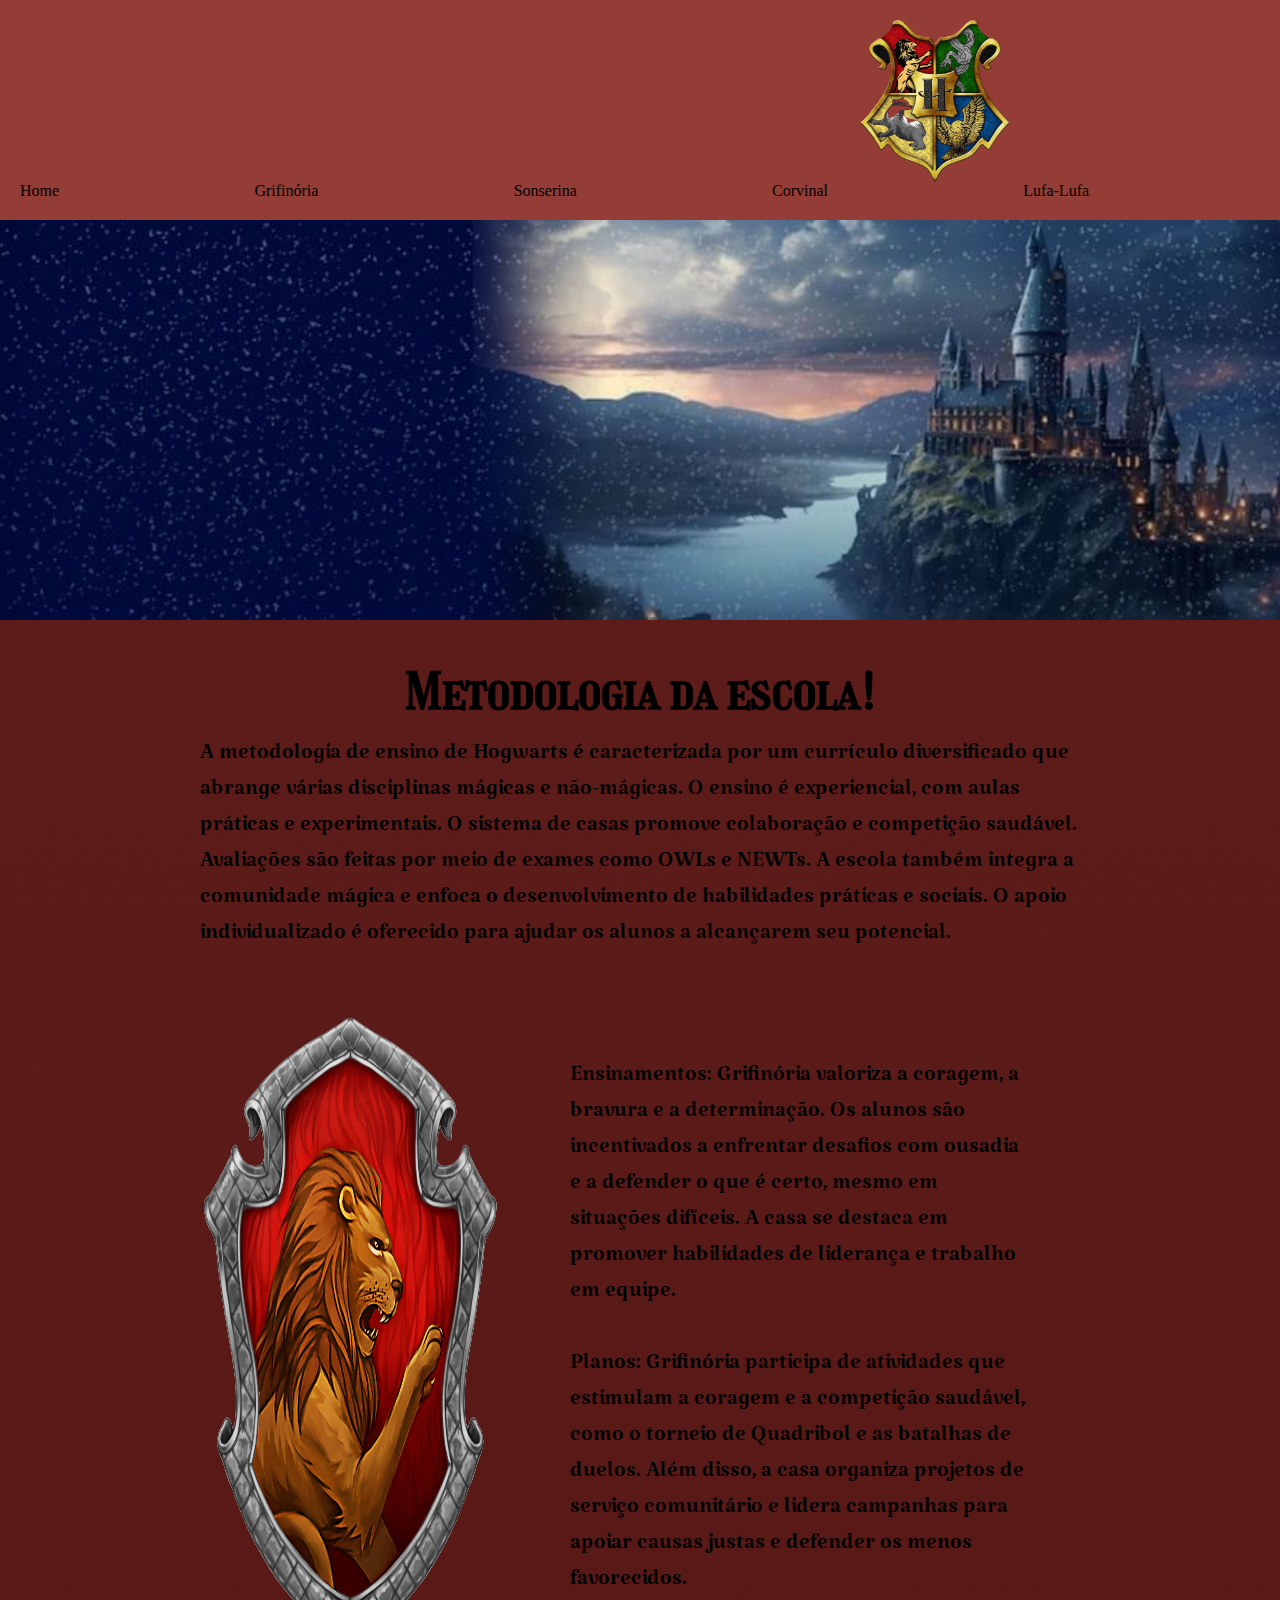
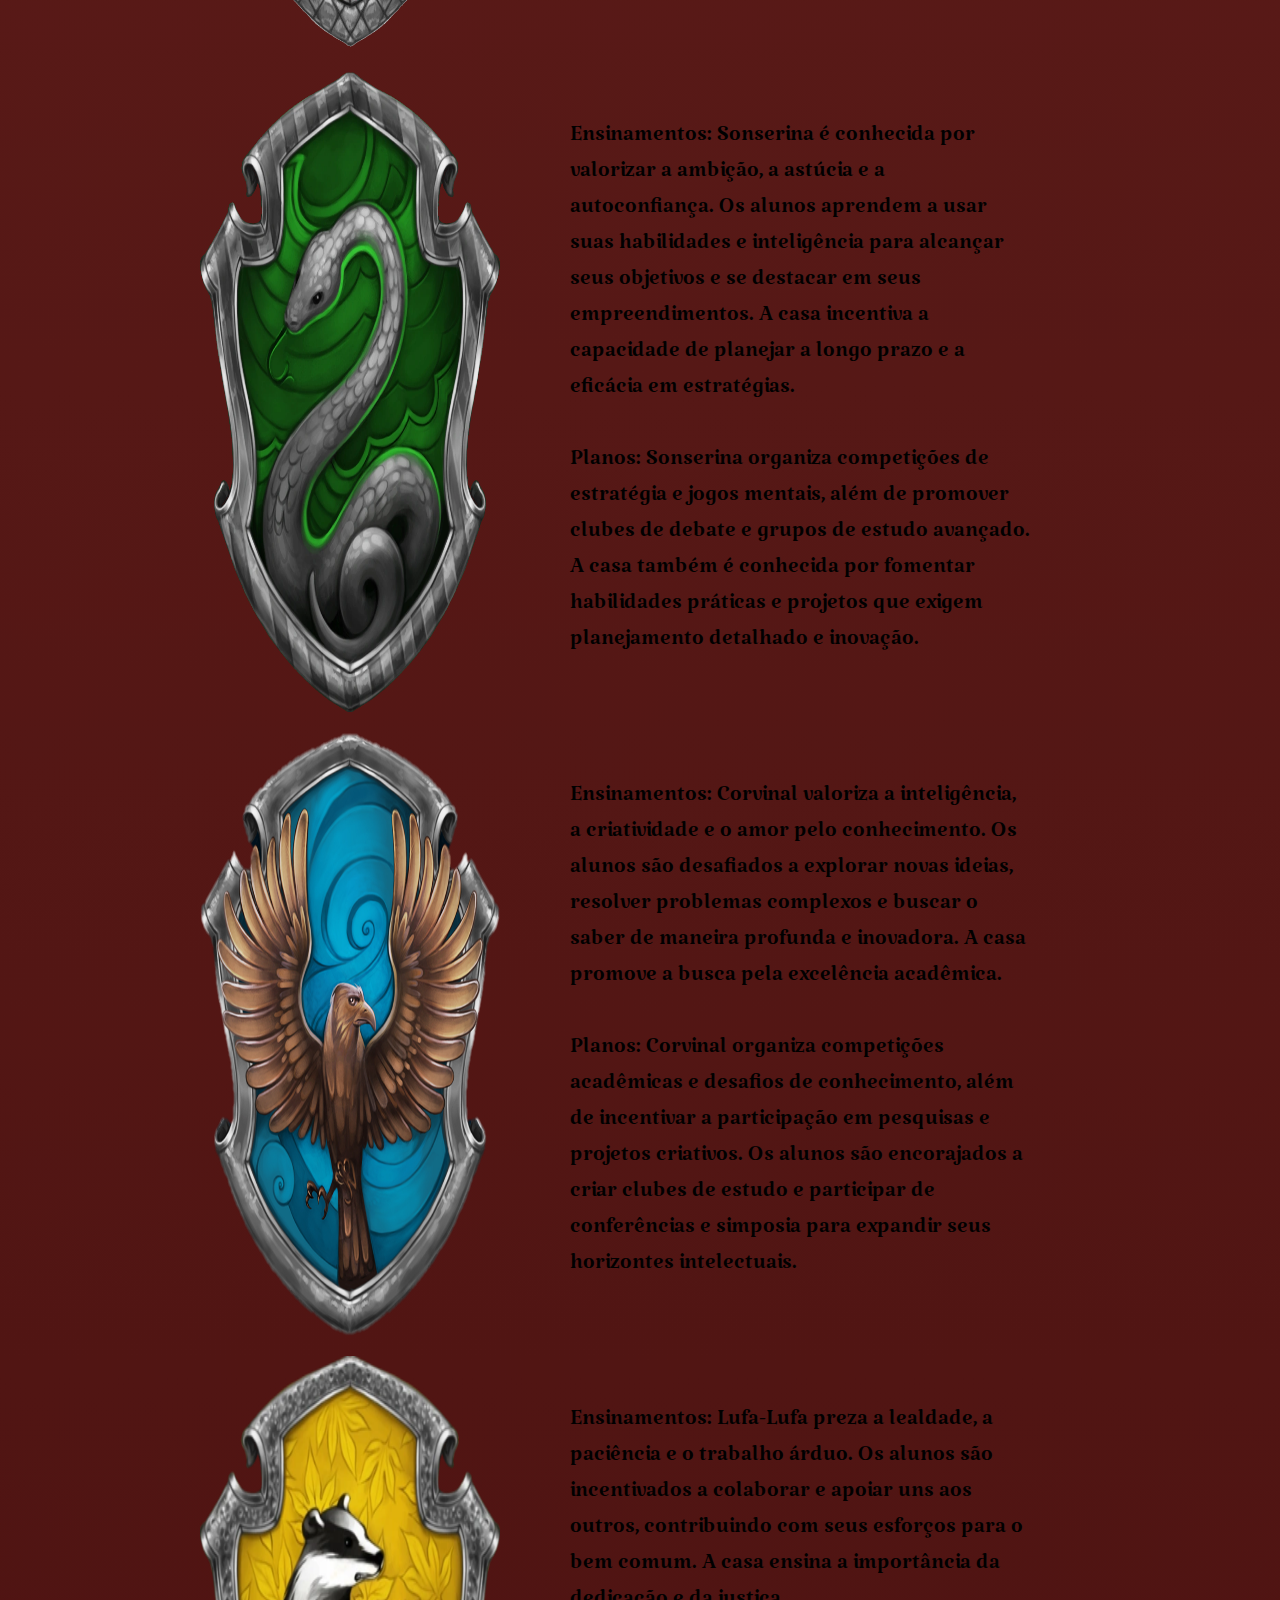
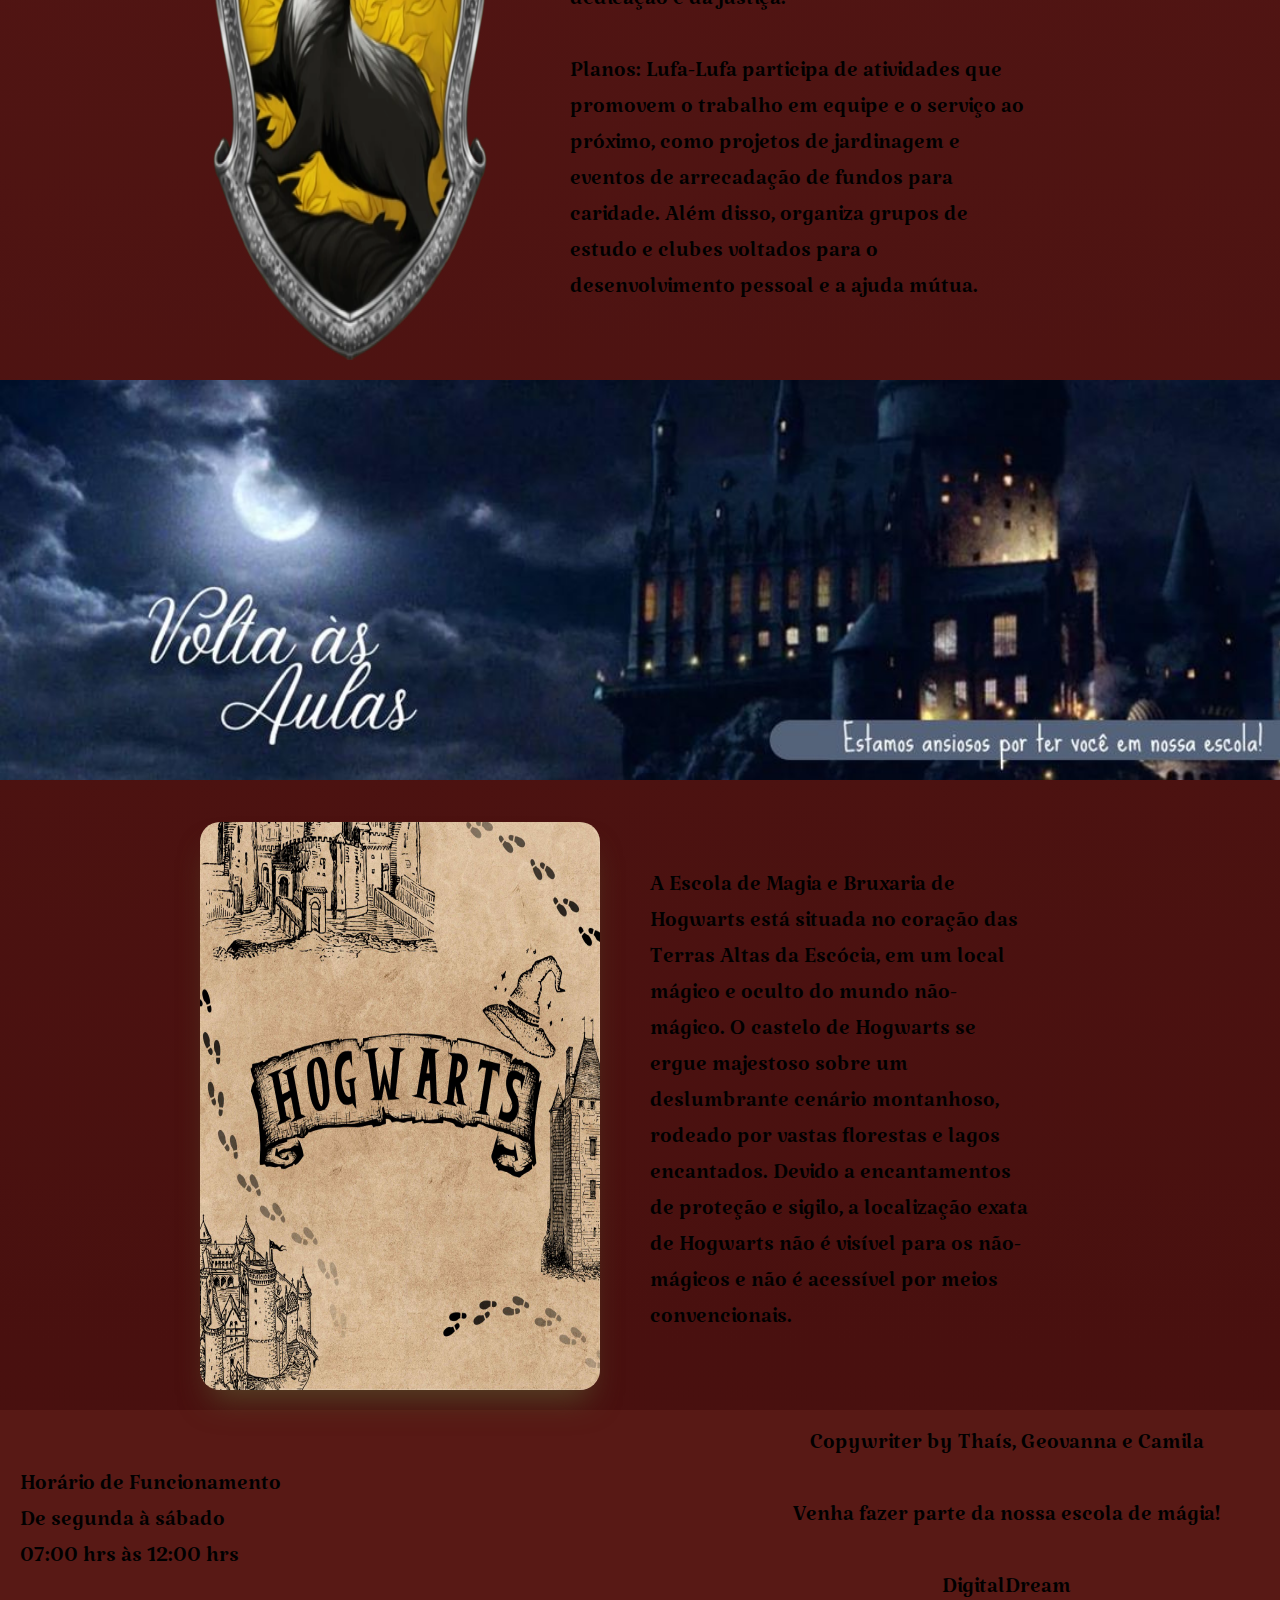
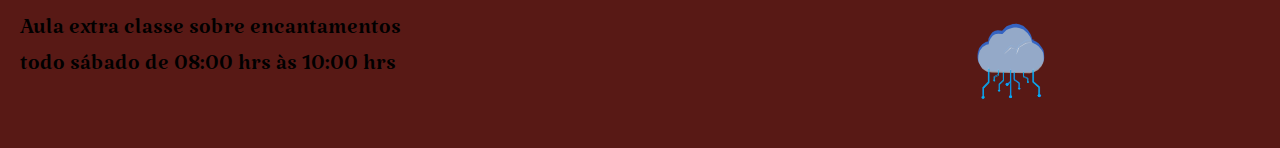
<file: index.html>
<!DOCTYPE html>
<html lang="PT-BR">
<head>
    <meta charset="UTF-8">
    <meta name="viewport" content="width=device-width, initial-scale=1.0">
    <title>Document</title>
    <link rel="stylesheet" href="style-home.css">
</head>
<body>
    <div>

    <header>

        <a href="index.html"><img class="imagemLogo"src="imagens/logo.png" alt="logo"> </a>
        <div class="elementosCabeçalho">
        <a class="especificoElemento"href="index.html">Home</a>
        <a class="especificoElemento" href="Grifinoria.html">Grifinória</a>
        <a class="especificoElemento" href="Sonserina.html">Sonserina</a>
        <a class="especificoElemento"href="Corvinal.html">Corvinal</a>
        <a class="especificoElemento" href="Lufa-Lufa.html">Lufa-Lufa</a>
        <a class="especificoElemento" href="contrato.html">Contrato</a>
        <a class="especificoElemento"href="formulario.html">formulario</a>
        <a class="especificoElemento" href="contato.html">Contato</a>
    </div>
    </header>

</div>

   
    <img class="escola" src="imagens/escola.jpeg" alt="escola">
    <br> <br>

    <div class="conteudogeral">

    <h2>Metodologia da escola!</h2>
    <br>
  
    <p>A metodologia de ensino de Hogwarts é caracterizada por um currículo diversificado que abrange várias disciplinas mágicas e não-mágicas. O ensino é experiencial, com aulas práticas e experimentais. O sistema de casas promove colaboração e competição saudável. Avaliações são feitas por meio de exames como OWLs e NEWTs. A escola também integra a comunidade mágica e enfoca o desenvolvimento de habilidades práticas e sociais. O apoio individualizado é oferecido para ajudar os alunos a alcançarem seu potencial.</p>
    <br><br>

  

    <div class="alinharTexto">
   
    <img class="imagensCasas" src="imagens/Foto-Grifinoria.png.png" alt="casa grifinoria">
    <p class="arrumarTexto"> Ensinamentos: Grifinória valoriza a coragem, a bravura e a determinação. Os alunos são incentivados a enfrentar desafios com ousadia e a defender o que é certo, mesmo em situações difíceis. A casa se destaca em promover habilidades de liderança e trabalho em equipe.
        <br> <br>

        Planos: Grifinória participa de atividades que estimulam a coragem e a competição saudável, como o torneio de Quadribol e as batalhas de duelos. Além disso, a casa organiza projetos de serviço comunitário e lidera campanhas para apoiar causas justas e defender os menos favorecidos.</p>
       </div>

       <div class="alinharTexto">
    <img class="imagensCasas" src="imagens/Foto-Sonserina.png" alt="casa sonserina">
    <p class="arrumarTexto"> Ensinamentos: Sonserina é conhecida por valorizar a ambição, a astúcia e a autoconfiança. Os alunos aprendem a usar suas habilidades e inteligência para alcançar seus objetivos e se destacar em seus empreendimentos. A casa incentiva a capacidade de planejar a longo prazo e a eficácia em estratégias. <br> <br>

        Planos: Sonserina organiza competições de estratégia e jogos mentais, além de promover clubes de debate e grupos de estudo avançado. A casa também é conhecida por fomentar habilidades práticas e projetos que exigem planejamento detalhado e inovação.</p>
       </div>
       <div class="alinharTexto">
    <img class="imagensCasas" src="imagens/Foto-Corvinal.png.png" alt="casa corvinal">
    <p class="arrumarTexto"> Ensinamentos: Corvinal valoriza a inteligência, a criatividade e o amor pelo conhecimento. Os alunos são desafiados a explorar novas ideias, resolver problemas complexos e buscar o saber de maneira profunda e inovadora. A casa promove a busca pela excelência acadêmica.
        <br> <br>

        Planos: Corvinal organiza competições acadêmicas e desafios de conhecimento, além de incentivar a participação em pesquisas e projetos criativos. Os alunos são encorajados a criar clubes de estudo e participar de conferências e simposia para expandir seus horizontes intelectuais.
    </p>
    </div>

    <div class="alinharTexto">

    <img class="imagensCasas" src="imagens/Foto-Lufa-Lufa.png" alt="casa lufa-lufa">
    <p class="arrumarTexto"> Ensinamentos: Lufa-Lufa preza a lealdade, a paciência e o trabalho árduo. Os alunos são incentivados a colaborar e apoiar uns aos outros, contribuindo com seus esforços para o bem comum. A casa ensina a importância da dedicação e da justiça.
        <br> <br>

        Planos: Lufa-Lufa participa de atividades que promovem o trabalho em equipe e o serviço ao próximo, como projetos de jardinagem e eventos de arrecadação de fundos para caridade. Além disso, organiza grupos de estudo e clubes voltados para o desenvolvimento pessoal e a ajuda mútua.</p>
</div>

</div>

    <img class="anuncio" src="imagens/anuncio (2).jpeg" alt="anuncio de volta as aulas">

<br><br>
    
<div class="arrumarLocalizacao">
    <img class="localizacao"src="imagens/localização.jpg" alt="mapa de localização">
    <p class="arrumarTexto">A Escola de Magia e Bruxaria de Hogwarts está situada no coração das Terras Altas da Escócia, em um local mágico e oculto do mundo não-mágico. O castelo de Hogwarts se ergue majestoso sobre um deslumbrante cenário montanhoso, rodeado por vastas florestas e lagos encantados. Devido a encantamentos de proteção e sigilo, a localização exata de Hogwarts não é visível para os não-mágicos e não é acessível por meios convencionais.</p>

</div>

</div>

    <footer>
        <div class="rodape-geral">
            <div class="rodape-alinhar">
        <p>Horário de Funcionamento  <br>  De segunda à sábado <br> 07:00 hrs às 12:00 hrs <br> <br> Aula extra classe sobre encantamentos <br> todo sábado de 08:00 hrs às 10:00 hrs</p>
    </div>

    <br> <br>
    <div>

        <p class="rodape-alinhar2">  Copywriter by Thaís, Geovanna e Camila  <br> <br> Venha fazer parte da nossa escola de mágia! <br> <br>  DigitalDream <br> <img class="logoempresa" src="imagens/bitmap.svg" alt="logo da empresa"> </p>
    </div>

    <br><br>

 
        <div class="Linksrodape">

            <div>
            <p>Instagram das criadoras</p>
        </div>
            <br> <br>


            
            <div class="arrumarEscrita">
                
              
           <a href="https://www.instagram.com/thaisg.castro"> <img class="imagens-logo" src="imagens/instagram.png" alt="logodoinstagram"></a> 
          
  
        
           <a href="https://www.instagram.com/geo__s4nts"> <img class="imagens-logo" src="imagens/instagram.png" alt="logodoinstagram"></a>
          
        
        
           <a href="https://www.instagram.com/c_marinss"> <img class= "imagens-logo"src="imagens/instagram.png"alt="logodoinstagram"></a>
          

        

        </div>

        <br>

        <div class="arrumargeral">

        <p class="arrumar-instagramsala">Instagram da sala</p>

   
    <div class="arrumar-instagrancurso">
        <a href="https://www.instagram.com/iftm_tinf.4"> <img class="imagens-logo" src="imagens/instagram.png" alt = "logo do instagram" ></a>
        
    </div>

    </div>

    

    </footer>



</body>
</html>
</file>
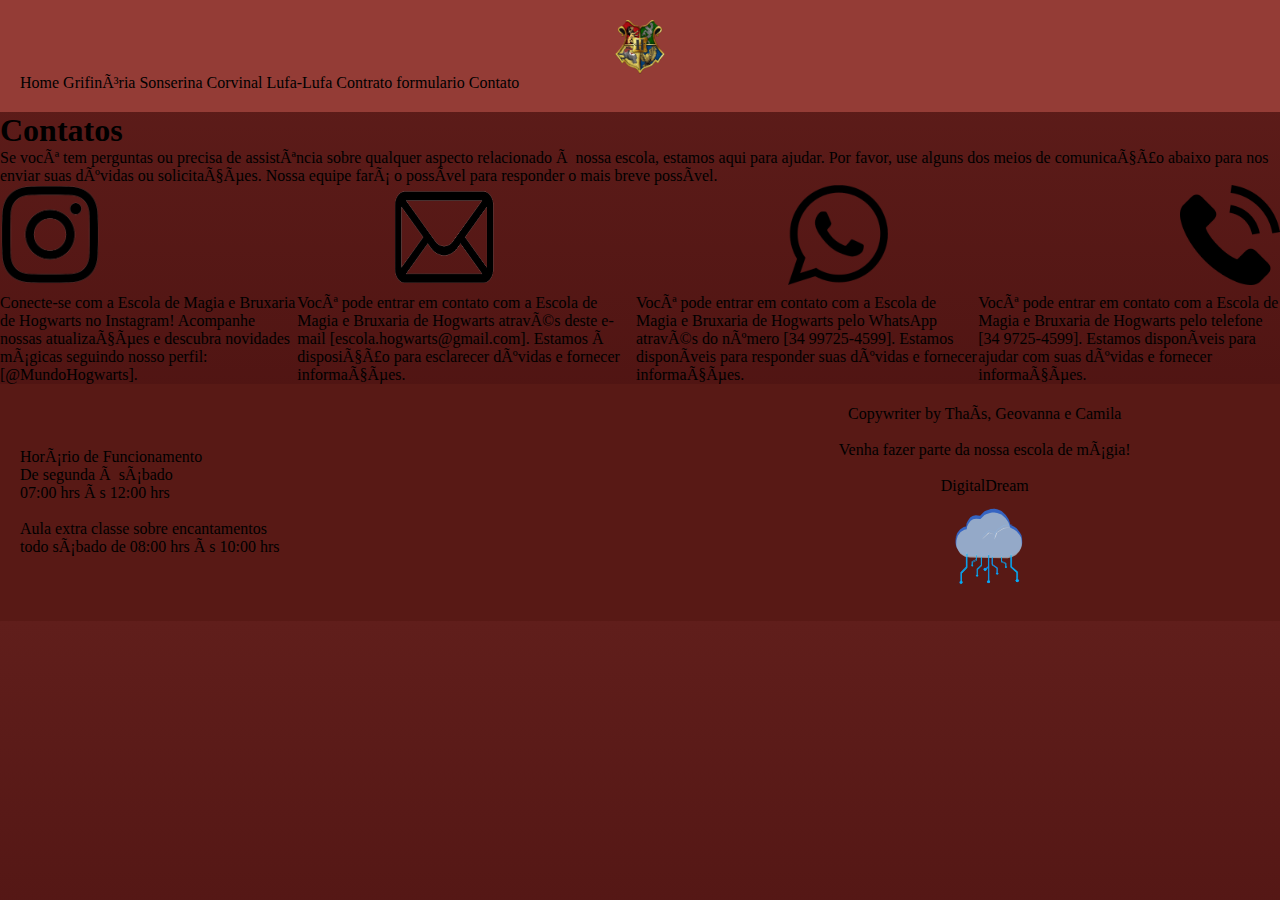
<file: contato.html>
<!DOCTYPE html>
<html lang="en">
<head>
    <meta charset="PT-BR">
    <meta name="viewport" content="width=device-width, initial-scale=1.0">
    <title>Document</title>
    <link rel="stylesheet" href="stylecontato.css">
</head>

<header>

    <div>

    
    
            <a href="index.html"><img class="imagemLogo"src="imagens/logo.png" alt="logo"> </a>
            <div class="elementosCabeçalho">
            <a class="especificoElemento"href="index.html">Home</a>
            <a class="especificoElemento" href="Grifinoria.html">Grifinória</a>
            <a class="especificoElemento" href="Sonserina.html">Sonserina</a>
            <a class="especificoElemento"href="Corvinal.html">Corvinal</a>
            <a class="especificoElemento" href="Lufa-Lufa.html">Lufa-Lufa</a>
            <a class="especificoElemento" href="contrato.html">Contrato</a>
            <a class="especificoElemento"href="formulario.html">formulario</a>
            <a class="especificoElemento" href="contato.html">Contato</a>
        </div>


</header>

<body>

    <div class="conteudogeral"> 
    
    <h1>Contatos</h1>

    <p> Se você tem perguntas ou precisa de assistência sobre qualquer aspecto relacionado à nossa escola, estamos aqui para ajudar. Por favor, use alguns dos meios de comunicação abaixo para nos enviar suas dúvidas ou solicitações. Nossa equipe fará o possível para responder o mais breve possível. </p>

        <div class="arrumacaogeral">
            <div class="arrumarImagem">
    
    <a href="https://www.instagram.com/geo__s4nts"><img class="tamanhoImagem"src="imagens/instagram.png" alt="logo do instagram"> </a>


    <a href="mailto:geovannasantosreis15@gmail.com"><img id="email-arrumar"  class="tamanhoImagem"src="imagens/email.png" alt="logo do email"></a>


    <a href="https://linkwhats.app/622cf2"><img class="tamanhoImagem" src="imagens/whatsapp.png" alt="logo do whatsapp"> </a>

    <a href="tel+553499754599"><img class="tamanhoImagem"src="imagens/telefone.png" alt="logo do telefone"> </a>

</div>
<div class="arrumarTexto">

    <p> Conecte-se com a Escola de Magia e Bruxaria de Hogwarts no Instagram!  Acompanhe nossas atualizações e  descubra novidades mágicas seguindo nosso perfil: [@MundoHogwarts].</p>

    <p >Você pode entrar em contato com a Escola de Magia e Bruxaria de Hogwarts através deste e-mail [escola.hogwarts@gmail.com]. Estamos à disposição para esclarecer dúvidas e fornecer informações.</p>

 <p>Você pode entrar em contato com a Escola de Magia e Bruxaria de Hogwarts pelo WhatsApp através do número [34 99725-4599]. Estamos disponíveis para responder suas dúvidas e fornecer informações.</p>

        <p> Você pode entrar em contato com a Escola de Magia e Bruxaria de Hogwarts pelo telefone [34 9725-4599]. Estamos disponíveis para ajudar com suas dúvidas e fornecer informações.</p>
    </div>

    </div>
    </div>
 
<footer>

    <div class="rodape-geral">
        <div class="rodape-alinhar">
    <p>Horário de Funcionamento  <br>  De segunda à sábado <br> 07:00 hrs às 12:00 hrs <br> <br> Aula extra classe sobre encantamentos <br> todo sábado de 08:00 hrs às 10:00 hrs</p>
</div>

<br> <br>
<div>

    <p class="rodape-alinhar2">  Copywriter by Thaís, Geovanna e Camila  <br> <br> Venha fazer parte da nossa escola de mágia! <br> <br>  DigitalDream <br> <img class="logoempresa" src="imagens/bitmap.svg" alt="logo da empresa"> </p>
</div>

<br><br>


    <div class="Linksrodape">

        <div>
        <p>Instagram das criadoras</p>
    </div>
        <br> <br>


        
        <div class="arrumarEscrita">
            
          
       <a href="https://www.instagram.com/thaisg.castro"> <img class="imagens-logo" src="imagens/instagram.png" alt="logodoinstagram"></a> 
      

    
       <a href="https://www.instagram.com/geo__s4nts"> <img class="imagens-logo" src="imagens/instagram.png" alt="logodoinstagram"></a>
      
    
    
       <a href="https://www.instagram.com/c_marinss"> <img class= "imagens-logo"src="imagens/instagram.png"alt="logodoinstagram"></a>
      

    

    </div>

    <br>

    <div class="arrumargeral">

    <p class="arrumar-instagramsala">Instagram da sala</p>


<div class="arrumar-instagrancurso">
    <a href="https://www.instagram.com/iftm_tinf.4"> <img class="imagens-logo" src="imagens/instagram.png" alt = "logo do instagram" ></a>
    
</div>

</div>



</footer>


</body>
</html>
</file>
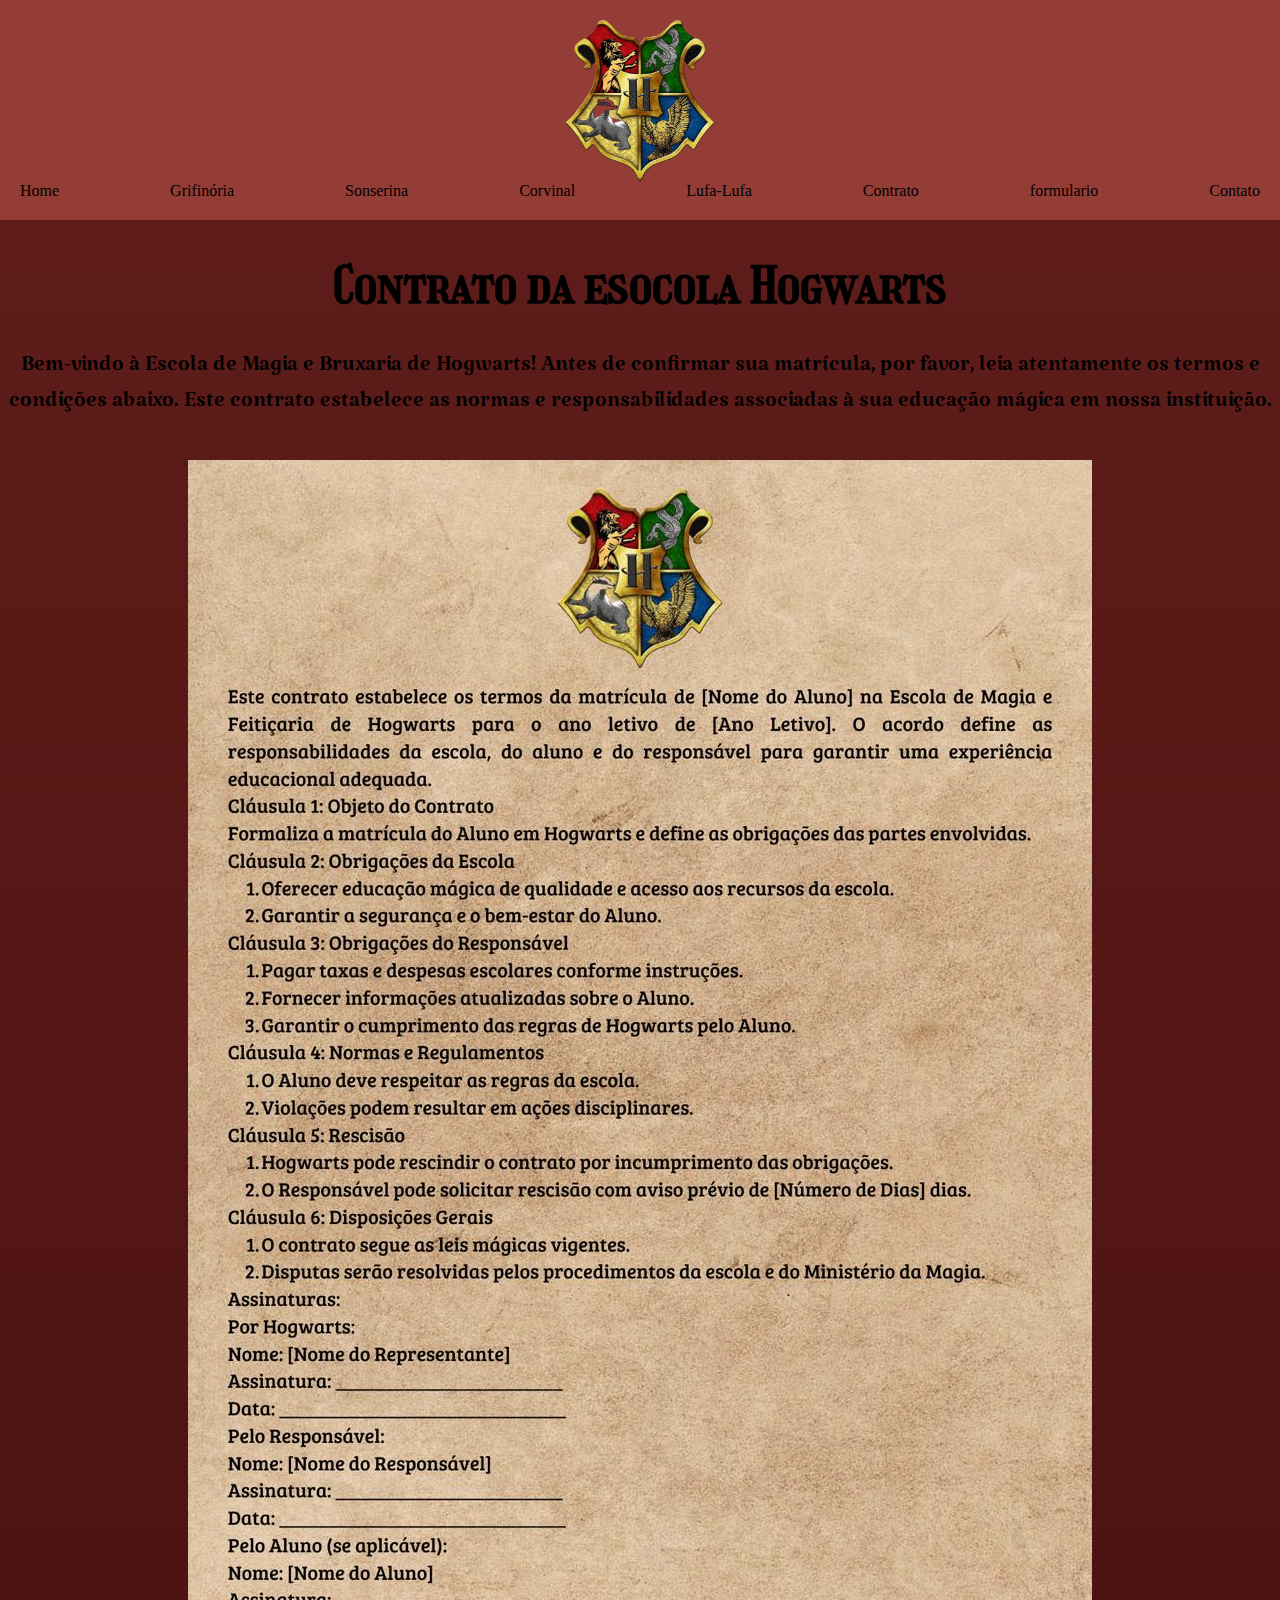
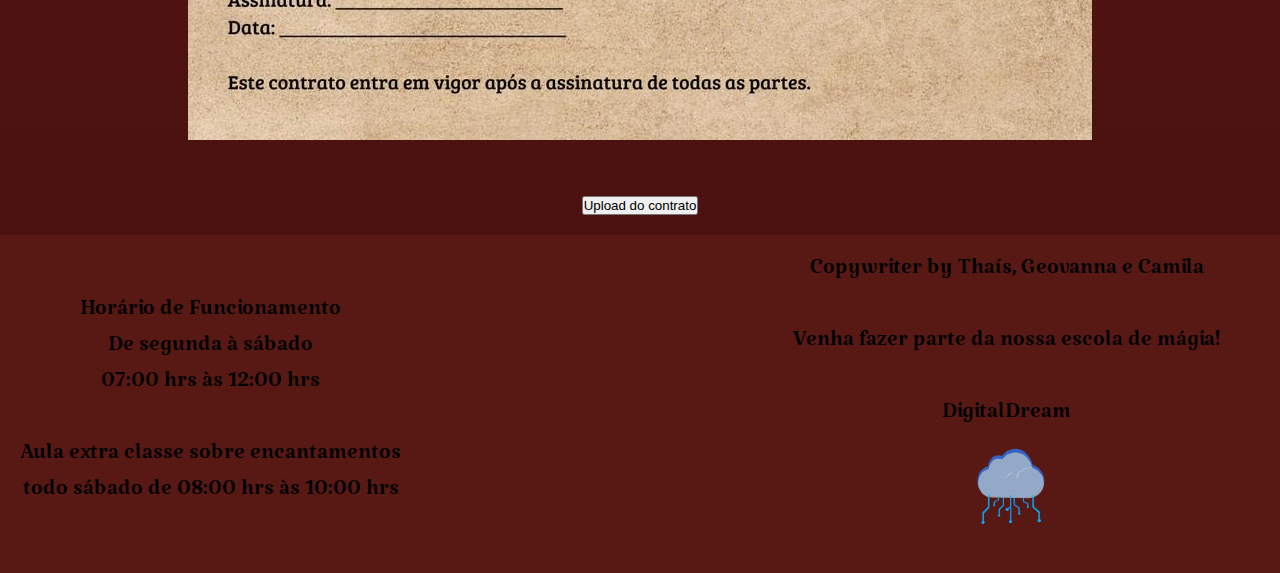
<file: contrato.html>
<!DOCTYPE html>
<html lang="PT-BR">
<head>
    <meta charset="UTF-8">
    <meta name="viewport" content="width=device-width, initial-scale=1.0">
    <title>Document</title>
    <link rel="stylesheet" href="stylecontrato.css">
</head>
<body>
    
<header>
    <div>

       
    
            <a href="index.html"><img class="imagemLogo"src="imagens/logo.png" alt="logo"> </a>
            <div class="elementosCabeçalho">
            <a class="especificoElemento"href="index.html">Home</a>
            <a class="especificoElemento" href="Grifinoria.html">Grifinória</a>
            <a class="especificoElemento" href="Sonserina.html">Sonserina</a>
            <a class="especificoElemento"href="Corvinal.html">Corvinal</a>
            <a class="especificoElemento" href="Lufa-Lufa.html">Lufa-Lufa</a>
            <a class="especificoElemento" href="contrato.html">Contrato</a>
            <a class="especificoElemento"href="formulario.html">formulario</a>
            <a class="especificoElemento" href="contato.html">Contato</a>
        </div>

</header>
<br><br>

<div classs="conteudogeral">
    
<div class="arrumarcontrato">

<h1>Contrato da esocola Hogwarts </h1>

<br><br>
<p> Bem-vindo à Escola de Magia e Bruxaria de Hogwarts! Antes de confirmar sua matrícula, por favor, leia atentamente os termos e condições abaixo. Este contrato estabelece as normas e responsabilidades associadas à sua educação mágica em nossa instituição.</p>
<br><br>

    <img class="imagemContrato" src="imagens/contrato.jpg" alt="Contrato da escola">
    <br><br>
</div>

<div class="botao">
<button > Upload do contrato </button>
</div>

</div>
<footer>

    <div class="rodape-geral">
        <div class="rodape-alinhar">
    <p>Horário de Funcionamento  <br>  De segunda à sábado <br> 07:00 hrs às 12:00 hrs <br> <br> Aula extra classe sobre encantamentos <br> todo sábado de 08:00 hrs às 10:00 hrs</p>
</div>

<br> <br>
<div>

    <p class="rodape-alinhar2">  Copywriter by Thaís, Geovanna e Camila  <br> <br> Venha fazer parte da nossa escola de mágia! <br> <br>  DigitalDream <br> <img class="logoempresa" src="imagens/bitmap.svg" alt="logo da empresa"> </p>
</div>

<br><br>


    <div class="Linksrodape">

        <div>
        <p>Instagram das criadoras</p>
    </div>
        <br> <br>


        
        <div class="arrumarEscrita">
            
          
       <a href="https://www.instagram.com/thaisg.castro"> <img class="imagens-logo" src="imagens/instagram.png" alt="logodoinstagram"></a> 
      

    
       <a href="https://www.instagram.com/geo__s4nts"> <img class="imagens-logo" src="imagens/instagram.png" alt="logodoinstagram"></a>
      
    
    
       <a href="https://www.instagram.com/c_marinss"> <img class= "imagens-logo"src="imagens/instagram.png"alt="logodoinstagram"></a>
      

    

    </div>

    <br>

    <div class="arrumargeral">

    <p class="arrumar-instagramsala">Instagram da sala</p>


<div class="arrumar-instagrancurso">
    <a href="https://www.instagram.com/iftm_tinf.4"> <img class="imagens-logo" src="imagens/instagram.png" alt = "logo do instagram" ></a>
    
</div>

</div>



</footer>

</body>
</html>
</file>
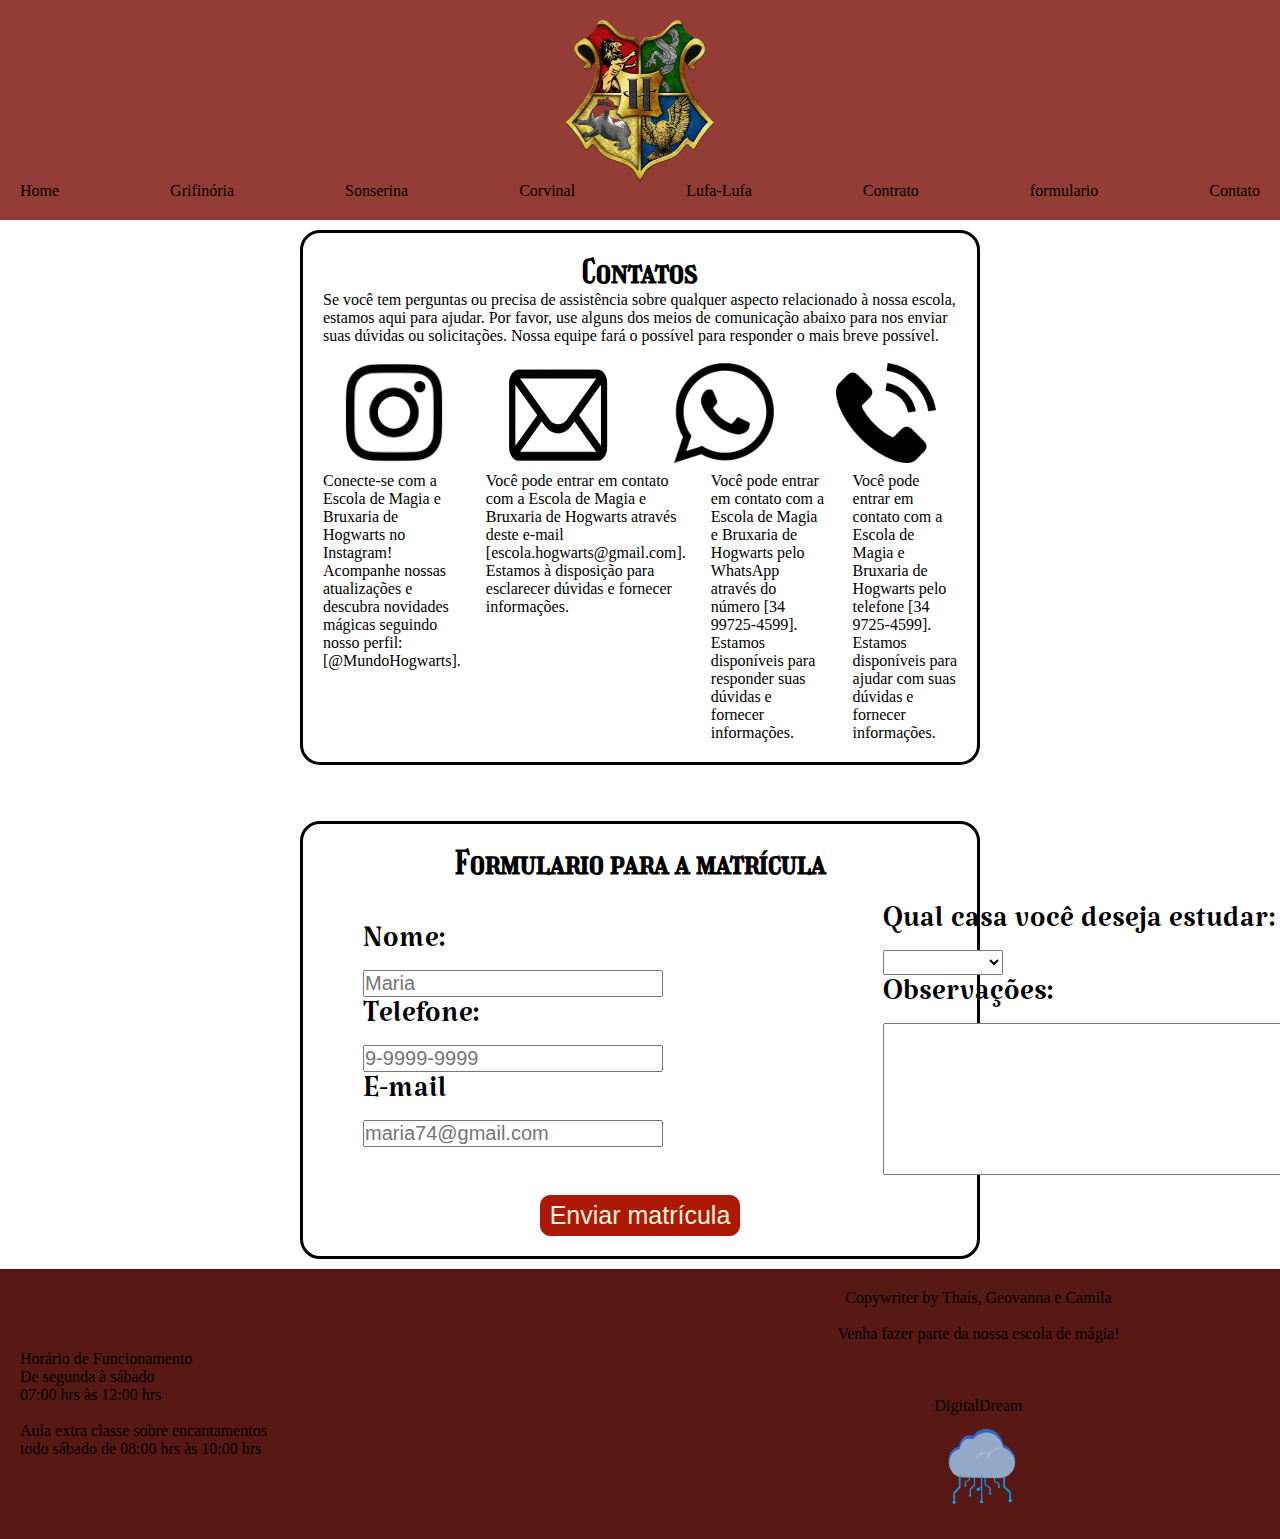
<file: formulario.html>
<!DOCTYPE html>
<html lang="PT-BR">
<head>
    <meta charset="UTF-8">
    <meta name="viewport" content="width=device-width, initial-scale=1.0">
    <title>Document</title>
    <link rel="stylesheet" href="styleformulario.css">
</head>
<body>
   
    <header>

       <a href="index.html"> <img class="imagemLogo"src="imagens/logo.png" alt="logo"> </a>
        <div class="elementosCabeçalho">
        <a class="especificoElemento"href="index.html">Home</a>
        <a class="especificoElemento" href="Grifinoria.html">Grifinória</a>
        <a class="especificoElemento" href="Sonserina.html">Sonserina</a>
        <a class="especificoElemento"href="Corvinal.html">Corvinal</a>
        <a class="especificoElemento" href="Lufa-Lufa.html">Lufa-Lufa</a>
        <a class="especificoElemento" href="contrato.html">Contrato</a>
        <a class="especificoElemento"href="formulario.html">formulario</a>
        <a class="especificoElemento" href="contato.html">Contato</a>


    </header>

    <div class="conteudogeral"> 
    
        <h1>Contatos</h1>
    
        <p> Se você tem perguntas ou precisa de assistência sobre qualquer aspecto relacionado à nossa escola, estamos aqui para ajudar. Por favor, use alguns dos meios de comunicação abaixo para nos enviar suas dúvidas ou solicitações. Nossa equipe fará o possível para responder o mais breve possível. </p>

        <br>
    
            <div class="arrumacaogeral">
                <div class="arrumarImagem">
        
        <a href="https://www.instagram.com/geo__s4nts"><img class="tamanhoImagem"src="imagens/instagram.png" alt="logo do instagram"> </a>
    
    
        <a href="mailto:geovannasantosreis15@gmail.com"><img id="email-arrumar"  class="tamanhoImagem"src="imagens/email.png" alt="logo do email"></a>
    
    
        <a href="https://linkwhats.app/622cf2"><img class="tamanhoImagem" src="imagens/whatsapp.png" alt="logo do whatsapp"> </a>
    
        <a href="tel+553499754599"><img class="tamanhoImagem"src="imagens/telefone.png" alt="logo do telefone"> </a>
    
    </div>
    <div class="arrumarTexto">
    
        <p> Conecte-se com a Escola de Magia e Bruxaria de Hogwarts no Instagram!  Acompanhe nossas atualizações e  descubra novidades mágicas seguindo nosso perfil: [@MundoHogwarts].</p>
    
        <p >Você pode entrar em contato com a Escola de Magia e Bruxaria de Hogwarts através deste e-mail [escola.hogwarts@gmail.com]. Estamos à disposição para esclarecer dúvidas e fornecer informações.</p>
    
     <p>Você pode entrar em contato com a Escola de Magia e Bruxaria de Hogwarts pelo WhatsApp através do número [34 99725-4599]. Estamos disponíveis para responder suas dúvidas e fornecer informações.</p>
    
            <p> Você pode entrar em contato com a Escola de Magia e Bruxaria de Hogwarts pelo telefone [34 9725-4599]. Estamos disponíveis para ajudar com suas dúvidas e fornecer informações.</p>
        </div>
    
        </div>
        </div>
    
<br><br>
    

    <div class="conteudogeral">

        <h1>Formulario para a matrícula </h1>

        <div class="arrumarGeral">
    <div class="arrumarFormulario">
       
    <form class="arrumarFormulario" method="" id="" action="">
       
        <label for=""> Nome:</label>
        <input type="text" placeholder="Maria">
        <label for="">Telefone:</label>
        <input type="number" placeholder="9-9999-9999">
        <label for="">E-mail</label>
        <input type="email" placeholder="maria74@gmail.com">
    </div>
    
        <div class="arrumarFormulario-escolha">

        <label for="">Qual casa você deseja estudar:</label>

        <select id="arrumarOpcoes"name="" id="">

            <option value=""></option>
            <option value="">Sonserina</option>
            <option value="">Grifinoria</option>
            <option value="">Lufa-Lufa</option>
            <option value="">Corvinal</option>


        </select>
    
            <label for=""> Observações:</label>
        
            <textarea name="" id="quadro" rows="10" cols="100">   </textarea>
        </div>

        </form>

        
        </div>
    
        <div class="botao">

        <button type="button" class="peronalizaBotao"> Enviar matrícula</button>

    </div>

    </div>

<footer>

    <div class="rodape-geral">
        <div class="rodape-alinhar">
    <p>Horário de Funcionamento  <br>  De segunda à sábado <br> 07:00 hrs às 12:00 hrs <br> <br> Aula extra classe sobre encantamentos <br> todo sábado de 08:00 hrs às 10:00 hrs</p>
</div>

<br> <br>
<div>

    <p class="rodape-alinhar2">  Copywriter by Thaís, Geovanna e Camila <br> <br> Venha fazer parte da nossa escola de mágia! <br> <br> <br> <br> DigitalDream <br> <img class="logoempresa" src="imagens/bitmap.svg" alt="logo da empresa"> </p>
</div>

<br><br>


    <div class="Linksrodape">

        <div>
        <p>Instagram das criadoras</p>
    </div>
        <br> <br>


        
        <div class="arrumarEscrita">
            
          
       <a href="https://www.instagram.com/thaisg.castro"> <img class="imagens-logo" src="imagens/instagram.png" alt="logodoinstagram"></a> 
      

    
       <a href="https://www.instagram.com/geo__s4nts"> <img class="imagens-logo" src="imagens/instagram.png" alt="logodoinstagram"></a>
      
    
    
       <a href="https://www.instagram.com/c_marinss"> <img class= "imagens-logo"src="imagens/instagram.png"alt="logodoinstagram"></a>
      

    

    </div>

    <br>

    <div class="arrumargeral">

    <p class="arrumar-instagramsala">Instagram da sala</p>


<div class="arrumar-instagrancurso">
    <a href="https://www.instagram.com/iftm_tinf.4"> <img class="imagens-logo" src="imagens/instagram.png" alt = "logo do instagram" ></a>
    
</div>

</div>


   
</footer>

</body>
</html>
</file>
<file: style-home.css>
@import url('https://fonts.googleapis.com/css2?family=Girassol&family=Katibeh&display=swap');

h2{

  font-family: "Girassol", serif;
  font-size: 50px

}

@import url('https://fonts.googleapis.com/css2?family=Katibeh&display=swap');

p{

font-family: "Katibeh",serif;
font-size: 30px;

}

*{
    margin: 0px;
    padding: 0px;


}

body{

  background: linear-gradient(180deg, rgba(96,30,27,1) 0%, rgba(71,15,14,1) 100%);
}
.conteudogeral{

  margin: 20px 200px 20px 200px;
  
 
}

.imagemLogo{

  width: 150px;

  display: block;
    margin-left: auto;
    margin-right: auto;

}

header{


  background-color:#943c36;
  padding: 20px;
  width: 1830px;
 
}

.elementosCabeçalho{

  display: flex;
   
  justify-content: space-between;
 

}

.especificoElemento{

  text-decoration: none;
  
  color: black;

}

.escola{

  width: 1860px;
  height: 400px;
 
}

.imagensCasas {


  width: 300px;
 
 

}
.anuncio{

  width: 1860px;
  height: 400px;

}



.alinharTexto{

display: flex;
column-gap: 20px;


}
h2{

  text-align: center;
}

.arrumarTexto {


padding: 50px;


}

.alinharTexto{

 margin-top: 20px;


}


.imagensCasas{

margin: 2opx;



}

.localizacao{

  width: 400px;
  border-radius: 20px;
  box-shadow: rgb(85, 64, 37) 0px 20px 30px -10px;
 

}
.arrumarLocalizacao{

  display: flex;
  margin: 20px 200px 20px 200px;

}

.arrumarTexto-localizacao{

  padding: 80px;


}

.rodape-alinhar{


  text-align: left;
 

}

.rodape-alinhar2{


  text-align: center;



}

.rodape-geral{

  display: flex;
  align-items: center;
  justify-content: space-between;

}

footer{

  background-color:#581915;
  
  padding: 20px;
  width: 1830px;

}

.Linksrodape{

  display:flex;
  flex-direction:column;

}
.imagens-logo{

  width:40px;

}

.arrumarEscrita {

  display:flex;

  gap:20px;

}

.arrumar-instagrancurso{

  display:flex;
  gap:20px;
  justify-content:center;

}

.arrumargeral{

  display:flex;
  gap:20px;
  flex-direction:column;
 
}

.arrumar-instagramsala{

  text-align:center;

}

.logoempresa{

  width:100px;


}
</file>
<file: stylecontato.css>
*{
  margin: 0px;
  padding: 0px;


}
body{

  background: linear-gradient(180deg, rgba(96,30,27,1) 0%, rgba(71,15,14,1) 100%);
}

header{


  background-color:#943c36;
    padding: 20px;
    
   
  }
  
  .elementosCabeçalho{
  
    display: flex;
     
    justify-content: space-around;
   
  
  }
  
  .especificoElemento{
  
    text-decoration: none;
    
    color: black;
  
  }

  .imagemLogo{

    width: 50px;
  
    display: block;
      margin-left: auto;
      margin-right: auto;
  
  }




.arrumacaogeral{

display: flex;
flex-direction: column;

}





.arrumarTexto{

  display: flex;
  flex-direction: row;
  justify-content: center;


}

.arrumarImagem{

  display: flex;
  flex-direction: row;
  justify-content: space-between;




}



.tamanhoImagem{

  width: 100px;



}

#email-arrumar{

  height: 105px;
  width: 105px;


}


.rodape-alinhar{


  text-align: left;
 

}

.rodape-alinhar2{


  text-align: center;



}

.rodape-geral{

  display: flex;
  align-items: center;
  justify-content: space-between;

}

footer{

  background-color:#581915;
  
  padding: 20px;
  width: 1830px;

}

.Linksrodape{

  display:flex;
  flex-direction:column;

}
.imagens-logo{

  width:40px;

}

.arrumarEscrita {

  display:flex;

  gap:20px;

}

.arrumar-instagrancurso{

  display:flex;
  gap:20px;
  justify-content:center;

}

.arrumargeral{

  display:flex;
  gap:20px;
  flex-direction:column;
 
}

.arrumar-instagramsala{

  text-align:center;

}

.logoempresa{

  width:100px;


}
</file>
<file: stylecontrato.css>
@import url('https://fonts.googleapis.com/css2?family=Girassol&family=Katibeh&display=swap');

h1{

  font-family: "Girassol", serif;
  font-size: 50px

}

@import url('https://fonts.googleapis.com/css2?family=Katibeh&display=swap');

p{

font-family: "Katibeh",serif;
font-size: 30px;

}




*{
  margin: 0px;
  padding: 0px;


}

body{

  background: linear-gradient(180deg, rgba(96,30,27,1) 0%, rgba(71,15,14,1) 100%);
}


.conteudogeral{

  margin: 20px 200px 20px 200px;
  
 
}

header{

  background-color:#943c36;
    padding: 20px;
    
   
  }
  
  .elementosCabeçalho{
  
    display: flex;
     
    justify-content: space-between;
   
  
  }
  
  .especificoElemento{
  
    text-decoration: none;
    
    color: black;
  
  }

  .imagemLogo{

    width: 150px;
  
    display: block;
      margin-left: auto;
      margin-right: auto;
  
  }

  h1,p{

    text-align: center;

  }

  .imagemContrato{

    display: block;
    margin-left: auto;
    margin-right: auto;


  }

  .botao{

    text-align: center;
    padding: 20px;
  }

  .rodape-alinhar{


    text-align: left;
   
  
  }
  
  .rodape-alinhar2{
  
  
    text-align: center;
  
  
  
  }
  
  .rodape-geral{
  
    display: flex;
    align-items: center;
    justify-content: space-between;
  
  }
  
  footer{
  
    background-color:#581915;
    
    padding: 20px;
    width: 1830px;
  
  }
  
  .Linksrodape{
  
    display:flex;
    flex-direction:column;
  
  }
  .imagens-logo{
  
    width:40px;
  
  }
  
  .arrumarEscrita {
  
    display:flex;
  
    gap:20px;
  
  }
  
  .arrumar-instagrancurso{
  
    display:flex;
    gap:20px;
    justify-content:center;
  
  }
  
  .arrumargeral{
  
    display:flex;
    gap:20px;
    flex-direction:column;
   
  }
  
  .arrumar-instagramsala{
  
    text-align:center;
  
  }
  
  .logoempresa{
  
    width:100px;
  
  
  }
</file>
<file: styleformulario.css>
@import url('https://fonts.googleapis.com/css2?family=Girassol&family=Katibeh&display=swap');

h1{

  font-family: "Girassol", serif;
  font: 50px;

}

@import url('https://fonts.googleapis.com/css2?family=Katibeh&display=swap');

label{

font-family: "Katibeh",serif;
font-size: 40px;

}




*{
    margin: 0px;
    padding: 0px;


}



.imagemLogo{

  width: 150px;

  display: block;
    margin-left: auto;
    margin-right: auto;

}

.conteudogeral{

  margin: 10px 300px 10px 300px;
  border: solid black ;
  border-radius: 20px;
  padding: 20px;
  
  
}



header{
  background-color:#943c36;
  padding: 20px;
  
 
}

.elementosCabeçalho{

  display: flex;
   
  justify-content: space-between;
 

}

#arrumarOpcoes{

  width: 120px;
  height: 25px;
  font-size: 20px;

}

.especificoElemento{

  text-decoration: none;
  
  color: black;

}



h1{

    text-align: center;
}

.arrumarFormulario{

   
   display: flex;
   flex-direction:column;
   width: 300px;
    padding: 20px;
}

.arrumarFormulario-escolha{

  display: flex;
  flex-direction: column;

  width: 400px;
  padding: 20px;
  

}

#quadro{

  width: 500px;
  height: 150px;

}
.arrumarGeral{

  display: flex;
  flex-direction: row;

  gap: 200px;
  

}

.botao{


  text-align: center;


 
}

button{

  border-radius: 10px;
  font-size: 25px;
  width: 200px;


}

.peronalizaBotao {


background-color: rgb(172, 26, 7);
color: beige;

padding: 5px 8px;

border: 1px solid rgb(172, 26, 7);

cursor: pointer;

transition: all .7s ease;

}

.peronalizaBotao:hover{

  background-color: beige;
  color: rgb(172, 26, 7);


}

.rodape-alinhar{


  text-align: left;
 

}

.rodape-alinhar2{


  text-align: center;



}

.rodape-geral{

  display: flex;
  align-items: center;
  justify-content: space-between;

}

footer{

  background-color:#581915;
  
  padding: 20px;
  width: 1830px;

}

.Linksrodape{

  display:flex;
  flex-direction:column;

}
.imagens-logo{

  width:40px;

}

.arrumarEscrita {

  display:flex;

  gap:20px;

}

.arrumar-instagrancurso{

  display:flex;
  gap:20px;
  justify-content:center;

}

.arrumargeral{

  display:flex;
  gap:20px;
  flex-direction:column;
 
}

.arrumar-instagramsala{

  text-align:center;

}

.logoempresa{

  width:100px;


}

.arrumacaogeral{

  display: flex;
  flex-direction: column;
  
  }
  
  
  
  
  
  .arrumarTexto{
  
    display: flex;
    flex-direction: row;
    justify-content: center;
    gap: 25px;
  
  
  }
  
  .arrumarImagem{
  
    display: flex;
    flex-direction: row;
    justify-content: space-around;

    column-gap: 20px;
  
  
  
  
  }
  
  
  
  .tamanhoImagem{
  
    width: 100px;
  
  
  
  }
  
  #email-arrumar{
  
    height: 105px;
    width: 105px;
  
  
  }

  input{

    font-size: 20px;

  }
</file>
